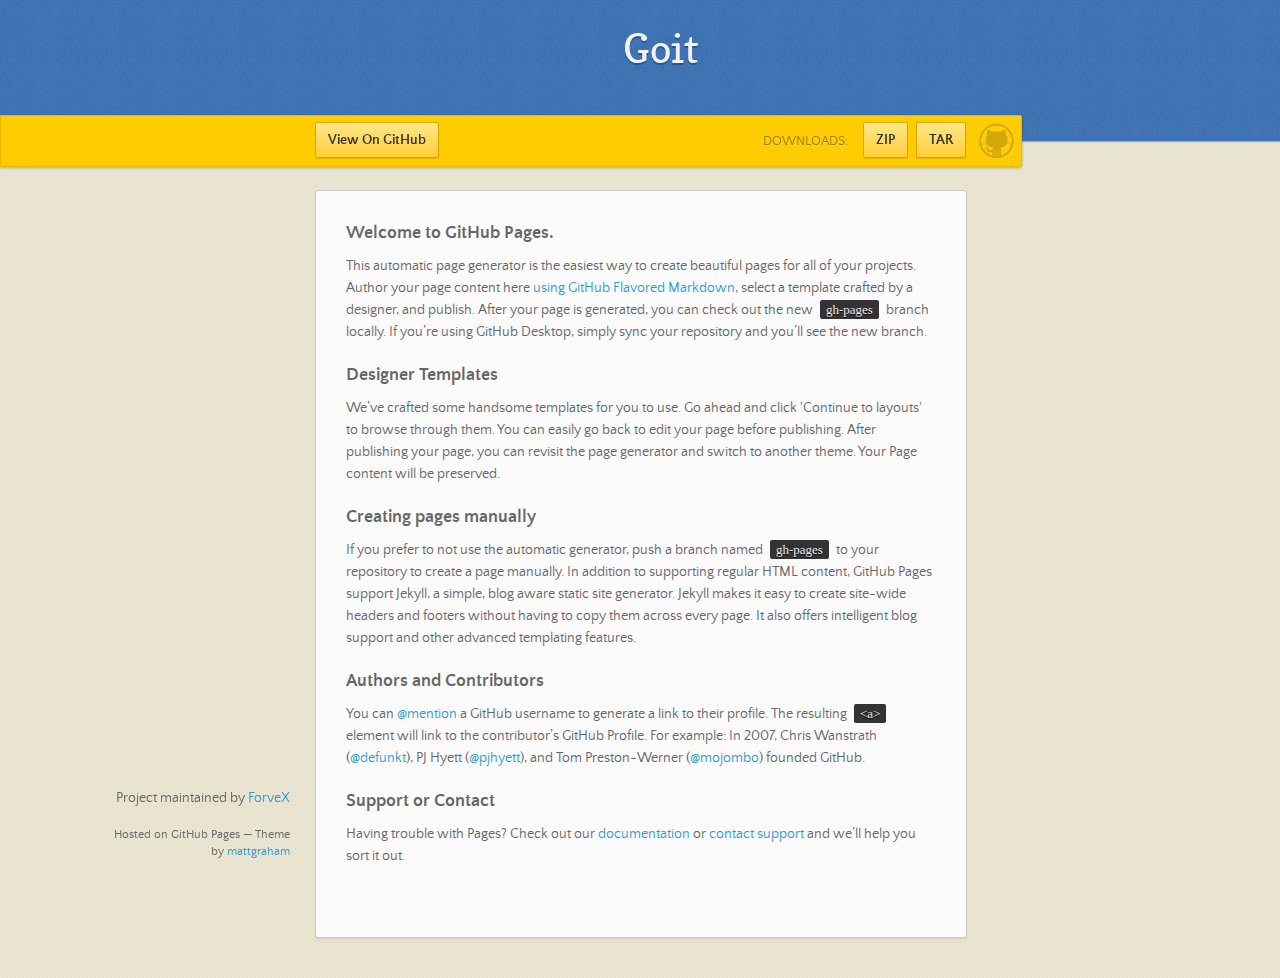
<file: index.html>
<!doctype html>
<html>
  <head>
    <meta charset="utf-8">
    <meta http-equiv="X-UA-Compatible" content="chrome=1">
    <title>Goit by ForveX</title>
    <link rel="stylesheet" href="stylesheets/styles.css">
    <link rel="stylesheet" href="stylesheets/github-dark.css">
    <script src="https://ajax.googleapis.com/ajax/libs/jquery/1.7.1/jquery.min.js"></script>
    <script src="javascripts/main.js"></script>
    <!--[if lt IE 9]>
      <script src="//html5shiv.googlecode.com/svn/trunk/html5.js"></script>
    <![endif]-->
    <meta name="viewport" content="width=device-width, initial-scale=1, user-scalable=no">

  </head>
  <body>

      <header>
        <h1>Goit</h1>
        <p></p>
      </header>

      <div id="banner">
        <span id="logo"></span>

        <a href="https://github.com/ForveX/GoIT" class="button fork"><strong>View On GitHub</strong></a>
        <div class="downloads">
          <span>Downloads:</span>
          <ul>
            <li><a href="https://github.com/ForveX/GoIT/zipball/master" class="button">ZIP</a></li>
            <li><a href="https://github.com/ForveX/GoIT/tarball/master" class="button">TAR</a></li>
          </ul>
        </div>
      </div><!-- end banner -->

    <div class="wrapper">
      <nav>
        <ul></ul>
      </nav>
      <section>
        <h3>
<a id="welcome-to-github-pages" class="anchor" href="#welcome-to-github-pages" aria-hidden="true"><span aria-hidden="true" class="octicon octicon-link"></span></a>Welcome to GitHub Pages.</h3>

<p>This automatic page generator is the easiest way to create beautiful pages for all of your projects. Author your page content here <a href="https://guides.github.com/features/mastering-markdown/">using GitHub Flavored Markdown</a>, select a template crafted by a designer, and publish. After your page is generated, you can check out the new <code>gh-pages</code> branch locally. If you’re using GitHub Desktop, simply sync your repository and you’ll see the new branch.</p>

<h3>
<a id="designer-templates" class="anchor" href="#designer-templates" aria-hidden="true"><span aria-hidden="true" class="octicon octicon-link"></span></a>Designer Templates</h3>

<p>We’ve crafted some handsome templates for you to use. Go ahead and click 'Continue to layouts' to browse through them. You can easily go back to edit your page before publishing. After publishing your page, you can revisit the page generator and switch to another theme. Your Page content will be preserved.</p>

<h3>
<a id="creating-pages-manually" class="anchor" href="#creating-pages-manually" aria-hidden="true"><span aria-hidden="true" class="octicon octicon-link"></span></a>Creating pages manually</h3>

<p>If you prefer to not use the automatic generator, push a branch named <code>gh-pages</code> to your repository to create a page manually. In addition to supporting regular HTML content, GitHub Pages support Jekyll, a simple, blog aware static site generator. Jekyll makes it easy to create site-wide headers and footers without having to copy them across every page. It also offers intelligent blog support and other advanced templating features.</p>

<h3>
<a id="authors-and-contributors" class="anchor" href="#authors-and-contributors" aria-hidden="true"><span aria-hidden="true" class="octicon octicon-link"></span></a>Authors and Contributors</h3>

<p>You can <a href="https://help.github.com/articles/basic-writing-and-formatting-syntax/#mentioning-users-and-teams" class="user-mention">@mention</a> a GitHub username to generate a link to their profile. The resulting <code>&lt;a&gt;</code> element will link to the contributor’s GitHub Profile. For example: In 2007, Chris Wanstrath (<a href="https://github.com/defunkt" class="user-mention">@defunkt</a>), PJ Hyett (<a href="https://github.com/pjhyett" class="user-mention">@pjhyett</a>), and Tom Preston-Werner (<a href="https://github.com/mojombo" class="user-mention">@mojombo</a>) founded GitHub.</p>

<h3>
<a id="support-or-contact" class="anchor" href="#support-or-contact" aria-hidden="true"><span aria-hidden="true" class="octicon octicon-link"></span></a>Support or Contact</h3>

<p>Having trouble with Pages? Check out our <a href="https://help.github.com/pages">documentation</a> or <a href="https://github.com/contact">contact support</a> and we’ll help you sort it out.</p>
      </section>
      <footer>
        <p>Project maintained by <a href="https://github.com/ForveX">ForveX</a></p>
        <p><small>Hosted on GitHub Pages &mdash; Theme by <a href="https://twitter.com/michigangraham">mattgraham</a></small></p>
      </footer>
    </div>
    <!--[if !IE]><script>fixScale(document);</script><![endif]-->
    
  </body>
</html>
</file>
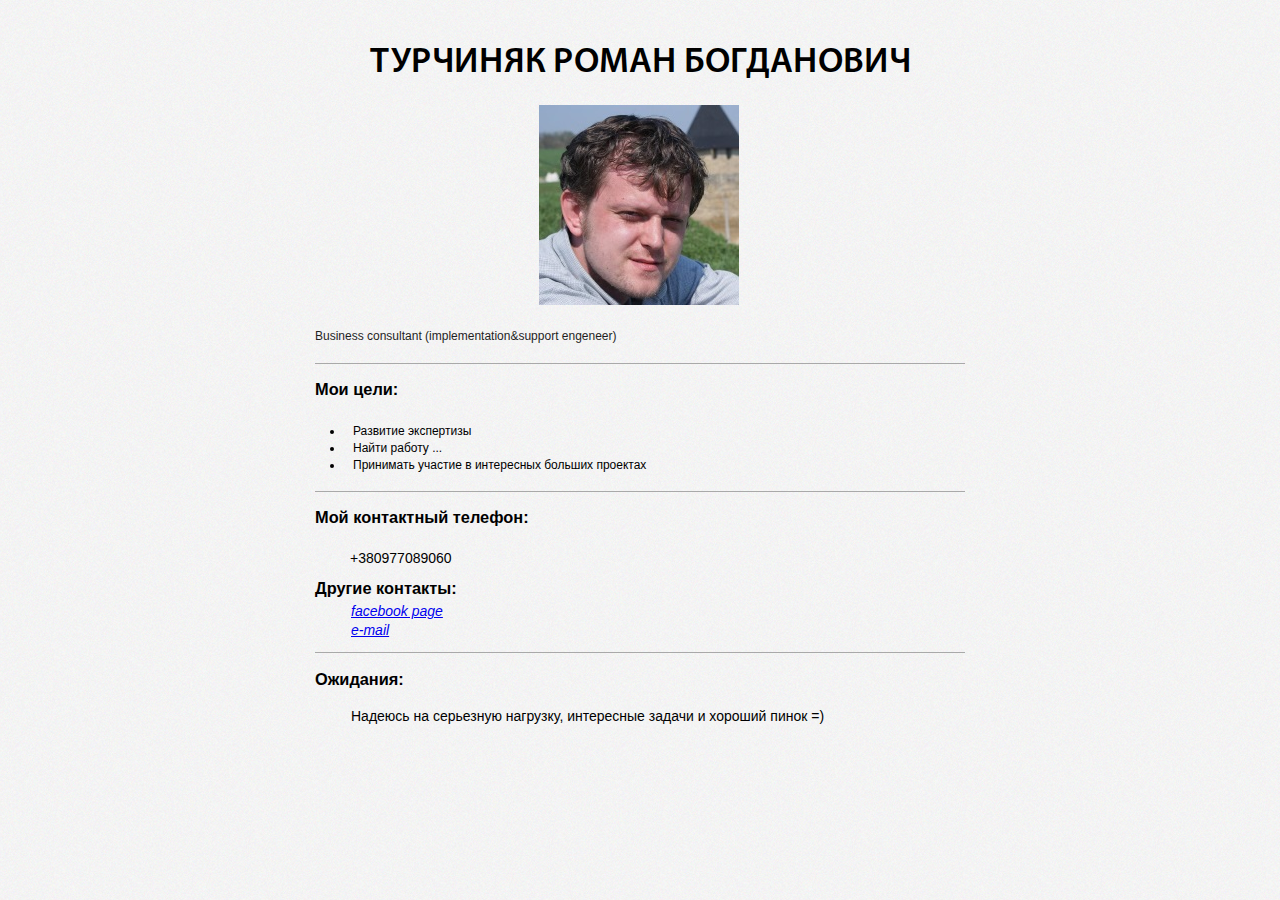
<file: HW1/index.html>
<!DOCTYPE html>
<html lang = "ru">

<head>
    <meta charset="utf-8">
    <title>About Me</title>
    <link href="css/style.css" rel="stylesheet">
</head>
<body>
<div class="content">
    <div class="name">
        <h1>ТУРЧИНЯК РОМАН БОГДАНОВИЧ</h1>
    </div>

    <div>
        <div class="pic">
            <img src="img/me.jpg" alt='Photo'/>
        </div>
    </div>

    <div class="bordered pic-descr">
        <p>Business consultant (implementation&support engeneer)</p>
    </div>

    <div class="bordered descr">
        <h3>Мои цели:</h3>
          <div class="list">
            <ul>
                <li>Развитие экспертизы</li>
                <li>Найти работу ...</li>
                <li>Принимать участие в интересных больших проектах</li>
            </ul>
          </div>
    </div>

    <div class="bordered contact">
        <div>
            <h3>Мой контактный телефон:</h3>
            <p>
                +380977089060
            </p>
        </div>
        <div class="othercnt">
            <h3>Другие контакты:</h3>
            <div>
                <p class="ypage"><a href="https://www.facebook.com/ForveX">facebook page</a></p>
                <p class="ypage"><a href="mailto:elf295@gmail.com">e-mail</a></p>
            </div>
        </div>
    </div>

    <div class="exp">
        <h3>Ожидания:</h3>
        <p>Надеюсь на серьезную нагрузку, интересные задачи и хороший пинок =)</p>
    </div>
</div>
</body>
</file>
<file: stylesheets/styles.css>
/*
Leap Day for GitHub Pages
by Matt Graham
*/
@font-face {
  font-family: 'Quattrocento Sans';
  src: url("../fonts/quattrocentosans-bold-webfont.eot");
  src: url("../fonts/quattrocentosans-bold-webfont.eot?#iefix") format("embedded-opentype"), url("../fonts/quattrocentosans-bold-webfont.woff") format("woff"), url("../fonts/quattrocentosans-bold-webfont.ttf") format("truetype"), url("../fonts/quattrocentosans-bold-webfont.svg#QuattrocentoSansBold") format("svg");
  font-weight: bold;
  font-style: normal;
}

@font-face {
  font-family: 'Quattrocento Sans';
  src: url("../fonts/quattrocentosans-bolditalic-webfont.eot");
  src: url("../fonts/quattrocentosans-bolditalic-webfont.eot?#iefix") format("embedded-opentype"), url("../fonts/quattrocentosans-bolditalic-webfont.woff") format("woff"), url("../fonts/quattrocentosans-bolditalic-webfont.ttf") format("truetype"), url("../fonts/quattrocentosans-bolditalic-webfont.svg#QuattrocentoSansBoldItalic") format("svg");
  font-weight: bold;
  font-style: italic;
}

@font-face {
  font-family: 'Quattrocento Sans';
  src: url("../fonts/quattrocentosans-italic-webfont.eot");
  src: url("../fonts/quattrocentosans-italic-webfont.eot?#iefix") format("embedded-opentype"), url("../fonts/quattrocentosans-italic-webfont.woff") format("woff"), url("../fonts/quattrocentosans-italic-webfont.ttf") format("truetype"), url("../fonts/quattrocentosans-italic-webfont.svg#QuattrocentoSansItalic") format("svg");
  font-weight: normal;
  font-style: italic;
}

@font-face {
  font-family: 'Quattrocento Sans';
  src: url("../fonts/quattrocentosans-regular-webfont.eot");
  src: url("../fonts/quattrocentosans-regular-webfont.eot?#iefix") format("embedded-opentype"), url("../fonts/quattrocentosans-regular-webfont.woff") format("woff"), url("../fonts/quattrocentosans-regular-webfont.ttf") format("truetype"), url("../fonts/quattrocentosans-regular-webfont.svg#QuattrocentoSansRegular") format("svg");
  font-weight: normal;
  font-style: normal;
}

@font-face {
  font-family: 'Copse';
  src: url("../fonts/copse-regular-webfont.eot");
  src: url("../fonts/copse-regular-webfont.eot?#iefix") format("embedded-opentype"), url("../fonts/copse-regular-webfont.woff") format("woff"), url("../fonts/copse-regular-webfont.ttf") format("truetype"), url("../fonts/copse-regular-webfont.svg#CopseRegular") format("svg");
  font-weight: normal;
  font-style: normal;
}

/* normalize.css 2012-02-07T12:37 UTC - https://github.com/necolas/normalize.css */
/* =============================================================================
   HTML5 display definitions
   ========================================================================== */
/*
 * Corrects block display not defined in IE6/7/8/9 & FF3
 */
article,
aside,
details,
figcaption,
figure,
footer,
header,
hgroup,
nav,
section,
summary {
  display: block;
}

/*
 * Corrects inline-block display not defined in IE6/7/8/9 & FF3
 */
audio,
canvas,
video {
  display: inline-block;
  *display: inline;
  *zoom: 1;
}

/*
 * Prevents modern browsers from displaying 'audio' without controls
 */
audio:not([controls]) {
  display: none;
}

/*
 * Addresses styling for 'hidden' attribute not present in IE7/8/9, FF3, S4
 * Known issue: no IE6 support
 */
[hidden] {
  display: none;
}

/* =============================================================================
   Base
   ========================================================================== */
/*
 * 1. Corrects text resizing oddly in IE6/7 when body font-size is set using em units
 *    http://clagnut.com/blog/348/#c790
 * 2. Prevents iOS text size adjust after orientation change, without disabling user zoom
 *    www.456bereastreet.com/archive/201012/controlling_text_size_in_safari_for_ios_without_disabling_user_zoom/
 */
html {
  font-size: 100%;
  /* 1 */
  -webkit-text-size-adjust: 100%;
  /* 2 */
  -ms-text-size-adjust: 100%;
  /* 2 */
}

/*
 * Addresses font-family inconsistency between 'textarea' and other form elements.
 */
html,
button,
input,
select,
textarea {
  font-family: sans-serif;
}

/*
 * Addresses margins handled incorrectly in IE6/7
 */
body {
  margin: 0;
}

/* =============================================================================
   Links
   ========================================================================== */
/*
 * Addresses outline displayed oddly in Chrome
 */
a:focus {
  outline: thin dotted;
}

/*
 * Improves readability when focused and also mouse hovered in all browsers
 * people.opera.com/patrickl/experiments/keyboard/test
 */
a:hover,
a:active {
  outline: 0;
}

/* =============================================================================
   Typography
   ========================================================================== */
/*
 * Addresses font sizes and margins set differently in IE6/7
 * Addresses font sizes within 'section' and 'article' in FF4+, Chrome, S5
 */
h1 {
  font-size: 2em;
  margin: 0.67em 0;
}

h2 {
  font-size: 1.5em;
  margin: 0.83em 0;
}

h3 {
  font-size: 1.17em;
  margin: 1em 0;
}

h4 {
  font-size: 1em;
  margin: 1.33em 0;
}

h5 {
  font-size: 0.83em;
  margin: 1.67em 0;
}

h6 {
  font-size: 0.75em;
  margin: 2.33em 0;
}

/*
 * Addresses styling not present in IE7/8/9, S5, Chrome
 */
abbr[title] {
  border-bottom: 1px dotted;
}

/*
 * Addresses style set to 'bolder' in FF3+, S4/5, Chrome
*/
b,
strong {
  font-weight: bold;
}

blockquote {
  margin: 1em 40px;
}

/*
 * Addresses styling not present in S5, Chrome
 */
dfn {
  font-style: italic;
}

/*
 * Addresses styling not present in IE6/7/8/9
 */
mark {
  background: #ff0;
  color: #000;
}

/*
 * Addresses margins set differently in IE6/7
 */
p,
pre {
  margin: 1em 0;
}

/*
 * Corrects font family set oddly in IE6, S4/5, Chrome
 * en.wikipedia.org/wiki/User:Davidgothberg/Test59
 */
pre,
code,
kbd,
samp {
  font-family: monospace, serif;
  _font-family: 'courier new', monospace;
  font-size: 1em;
}

/*
 * 1. Addresses CSS quotes not supported in IE6/7
 * 2. Addresses quote property not supported in S4
 */
/* 1 */
q {
  quotes: none;
}

/* 2 */
q:before,
q:after {
  content: '';
  content: none;
}

small {
  font-size: 75%;
}

/*
 * Prevents sub and sup affecting line-height in all browsers
 * gist.github.com/413930
 */
sub,
sup {
  font-size: 75%;
  line-height: 0;
  position: relative;
  vertical-align: baseline;
}

sup {
  top: -0.5em;
}

sub {
  bottom: -0.25em;
}

/* =============================================================================
   Lists
   ========================================================================== */
/*
 * Addresses margins set differently in IE6/7
 */
dl,
menu,
ol,
ul {
  margin: 1em 0;
}

dd {
  margin: 0 0 0 40px;
}

/*
 * Addresses paddings set differently in IE6/7
 */
menu,
ol,
ul {
  padding: 0 0 0 40px;
}

/*
 * Corrects list images handled incorrectly in IE7
 */
nav ul,
nav ol {
  list-style: none;
  list-style-image: none;
}

/* =============================================================================
   Embedded content
   ========================================================================== */
/*
 * 1. Removes border when inside 'a' element in IE6/7/8/9, FF3
 * 2. Improves image quality when scaled in IE7
 *    code.flickr.com/blog/2008/11/12/on-ui-quality-the-little-things-client-side-image-resizing/
 */
img {
  border: 0;
  /* 1 */
  -ms-interpolation-mode: bicubic;
  /* 2 */
}

/*
 * Corrects overflow displayed oddly in IE9
 */
svg:not(:root) {
  overflow: hidden;
}

/* =============================================================================
   Figures
   ========================================================================== */
/*
 * Addresses margin not present in IE6/7/8/9, S5, O11
 */
figure {
  margin: 0;
}

/* =============================================================================
   Forms
   ========================================================================== */
/*
 * Corrects margin displayed oddly in IE6/7
 */
form {
  margin: 0;
}

/*
 * Define consistent border, margin, and padding
 */
fieldset {
  border: 1px solid #c0c0c0;
  margin: 0 2px;
  padding: 0.35em 0.625em 0.75em;
}

/*
 * 1. Corrects color not being inherited in IE6/7/8/9
 * 2. Corrects text not wrapping in FF3 
 * 3. Corrects alignment displayed oddly in IE6/7
 */
legend {
  border: 0;
  /* 1 */
  padding: 0;
  white-space: normal;
  /* 2 */
  *margin-left: -7px;
  /* 3 */
}

/*
 * 1. Corrects font size not being inherited in all browsers
 * 2. Addresses margins set differently in IE6/7, FF3+, S5, Chrome
 * 3. Improves appearance and consistency in all browsers
 */
button,
input,
select,
textarea {
  font-size: 100%;
  /* 1 */
  margin: 0;
  /* 2 */
  vertical-align: baseline;
  /* 3 */
  *vertical-align: middle;
  /* 3 */
}

/*
 * Addresses FF3/4 setting line-height on 'input' using !important in the UA stylesheet
 */
button,
input {
  line-height: normal;
  /* 1 */
}

/*
 * 1. Improves usability and consistency of cursor style between image-type 'input' and others
 * 2. Corrects inability to style clickable 'input' types in iOS
 * 3. Removes inner spacing in IE7 without affecting normal text inputs
 *    Known issue: inner spacing remains in IE6
 */
button,
input[type="button"],
input[type="reset"],
input[type="submit"] {
  cursor: pointer;
  /* 1 */
  -webkit-appearance: button;
  /* 2 */
  *overflow: visible;
  /* 3 */
}

/*
 * Re-set default cursor for disabled elements
 */
button[disabled],
input[disabled] {
  cursor: default;
}

/*
 * 1. Addresses box sizing set to content-box in IE8/9
 * 2. Removes excess padding in IE8/9
 * 3. Removes excess padding in IE7
      Known issue: excess padding remains in IE6
 */
input[type="checkbox"],
input[type="radio"] {
  box-sizing: border-box;
  /* 1 */
  padding: 0;
  /* 2 */
  *height: 13px;
  /* 3 */
  *width: 13px;
  /* 3 */
}

/*
 * 1. Addresses appearance set to searchfield in S5, Chrome
 * 2. Addresses box-sizing set to border-box in S5, Chrome (include -moz to future-proof)
 */
input[type="search"] {
  -webkit-appearance: textfield;
  /* 1 */
  -moz-box-sizing: content-box;
  -webkit-box-sizing: content-box;
  /* 2 */
  box-sizing: content-box;
}

/*
 * Removes inner padding and search cancel button in S5, Chrome on OS X
 */
input[type="search"]::-webkit-search-decoration,
input[type="search"]::-webkit-search-cancel-button {
  -webkit-appearance: none;
}

/*
 * Removes inner padding and border in FF3+
 * www.sitepen.com/blog/2008/05/14/the-devils-in-the-details-fixing-dojos-toolbar-buttons/
 */
button::-moz-focus-inner,
input::-moz-focus-inner {
  border: 0;
  padding: 0;
}

/*
 * 1. Removes default vertical scrollbar in IE6/7/8/9
 * 2. Improves readability and alignment in all browsers
 */
textarea {
  overflow: auto;
  /* 1 */
  vertical-align: top;
  /* 2 */
}

/* =============================================================================
   Tables
   ========================================================================== */
/*
 * Remove most spacing between table cells
 */
table {
  border-collapse: collapse;
  border-spacing: 0;
}

body {
  font: 14px/22px "Quattrocento Sans", "Helvetica Neue", Helvetica, Arial, sans-serif;
  color: #666;
  font-weight: 300;
  margin: 0px;
  padding: 0px 0 20px 0px;
  background: url(../images/body-background.png) #eae6d1;
}

h1, h2, h3, h4, h5, h6 {
  color: #333;
  margin: 0 0 10px;
}

p, ul, ol, table, pre, dl {
  margin: 0 0 20px;
}

h1, h2, h3 {
  line-height: 1.1;
}

h1 {
  font-size: 28px;
}

h2 {
  font-size: 24px;
  color: #393939;
}

h3, h4, h5, h6 {
  color: #666666;
}

h3 {
  font-size: 18px;
  line-height: 24px;
}

a {
  color: #3399cc;
  font-weight: 400;
  text-decoration: none;
}

a small {
  font-size: 11px;
  color: #666;
  margin-top: -0.6em;
  display: block;
}

ul {
  list-style-image: url("../images/bullet.png");
}

strong {
  font-weight: bold;
  color: #333;
}

.wrapper {
  width: 650px;
  margin: 0 auto;
  position: relative;
}

section img {
  max-width: 100%;
}

blockquote {
  border-left: 1px solid #ffcc00;
  margin: 0;
  padding: 0 0 0 20px;
  font-style: italic;
}

code {
  font-family: "Lucida Sans", Monaco, Bitstream Vera Sans Mono, Lucida Console, Terminal;
  font-size: 13px;
  color: #efefef;
  text-shadow: 0px 1px 0px #000;
  margin: 0 4px;
  padding: 2px 6px;
  background: #333;
  -moz-border-radius: 2px;
  -webkit-border-radius: 2px;
  -o-border-radius: 2px;
  -ms-border-radius: 2px;
  -khtml-border-radius: 2px;
  border-radius: 2px;
}

pre {
  padding: 8px 15px;
  background: #333333;
  -moz-border-radius: 3px;
  -webkit-border-radius: 3px;
  -o-border-radius: 3px;
  -ms-border-radius: 3px;
  -khtml-border-radius: 3px;
  border-radius: 3px;
  border: 1px solid #c7c7c7;
  overflow: auto;
  overflow-y: hidden;
}
pre code {
  margin: 0px;
  padding: 0px;
}

table {
  width: 100%;
  border-collapse: collapse;
}

th {
  text-align: left;
  padding: 5px 10px;
  border-bottom: 1px solid #e5e5e5;
  color: #444;
}

td {
  text-align: left;
  padding: 5px 10px;
  border-bottom: 1px solid #e5e5e5;
  border-right: 1px solid #ffcc00;
}
td:first-child {
  border-left: 1px solid #ffcc00;
}

hr {
  border: 0;
  outline: none;
  height: 11px;
  background: transparent url("../images/hr.gif") center center repeat-x;
  margin: 0 0 20px;
}

dt {
  color: #444;
  font-weight: 700;
}

header {
  padding: 25px 20px 40px 20px;
  margin: 0;
  position: fixed;
  top: 0;
  left: 0;
  right: 0;
  width: 100%;
  text-align: center;
  background: url(../images/background.png) #4276b6;
  -moz-box-shadow: 1px 0px 2px rgba(0, 0, 0, 0.75);
  -webkit-box-shadow: 1px 0px 2px rgba(0, 0, 0, 0.75);
  -o-box-shadow: 1px 0px 2px rgba(0, 0, 0, 0.75);
  box-shadow: 1px 0px 2px rgba(0, 0, 0, 0.75);
  z-index: 99;
  -webkit-font-smoothing: antialiased;
  min-height: 76px;
}
header h1 {
  font: 40px/48px "Copse", "Helvetica Neue", Helvetica, Arial, sans-serif;
  color: #f3f3f3;
  text-shadow: 0px 2px 0px #235796;
  margin: 0px;
  white-space: nowrap;
  overflow: hidden;
  text-overflow: ellipsis;
  -o-text-overflow: ellipsis;
  -ms-text-overflow: ellipsis;
}
header p {
  color: #d8d8d8;
  text-shadow: rgba(0, 0, 0, 0.2) 0 1px 0;
  font-size: 18px;
  margin: 0px;
}

#banner {
  z-index: 100;
  left: 0;
  right: 50%;
  height: 50px;
  margin-right: -382px;
  position: fixed;
  top: 115px;
  background: #ffcc00;
  border: 1px solid #f0b500;
  -moz-box-shadow: 0px 1px 3px rgba(0, 0, 0, 0.25);
  -webkit-box-shadow: 0px 1px 3px rgba(0, 0, 0, 0.25);
  -o-box-shadow: 0px 1px 3px rgba(0, 0, 0, 0.25);
  box-shadow: 0px 1px 3px rgba(0, 0, 0, 0.25);
  -moz-border-radius: 0px 2px 2px 0px;
  -webkit-border-radius: 0px 2px 2px 0px;
  -o-border-radius: 0px 2px 2px 0px;
  -ms-border-radius: 0px 2px 2px 0px;
  -khtml-border-radius: 0px 2px 2px 0px;
  border-radius: 0px 2px 2px 0px;
  padding-right: 10px;
}
#banner .button {
  border: 1px solid #dba500;
  background: -webkit-gradient(linear, 50% 0%, 50% 100%, color-stop(0%, #ffe788), color-stop(100%, #ffce38));
  background: -webkit-linear-gradient(#ffe788, #ffce38);
  background: -moz-linear-gradient(#ffe788, #ffce38);
  background: -o-linear-gradient(#ffe788, #ffce38);
  background: -ms-linear-gradient(#ffe788, #ffce38);
  background: linear-gradient(#ffe788, #ffce38);
  -moz-border-radius: 2px;
  -webkit-border-radius: 2px;
  -o-border-radius: 2px;
  -ms-border-radius: 2px;
  -khtml-border-radius: 2px;
  border-radius: 2px;
  -moz-box-shadow: inset 0px 1px 0px rgba(255, 255, 255, 0.4), 0px 1px 1px rgba(0, 0, 0, 0.1);
  -webkit-box-shadow: inset 0px 1px 0px rgba(255, 255, 255, 0.4), 0px 1px 1px rgba(0, 0, 0, 0.1);
  -o-box-shadow: inset 0px 1px 0px rgba(255, 255, 255, 0.4), 0px 1px 1px rgba(0, 0, 0, 0.1);
  box-shadow: inset 0px 1px 0px rgba(255, 255, 255, 0.4), 0px 1px 1px rgba(0, 0, 0, 0.1);
  background-color: #FFE788;
  margin-left: 5px;
  padding: 10px 12px;
  margin-top: 6px;
  line-height: 14px;
  font-size: 14px;
  color: #333;
  font-weight: bold;
  display: inline-block;
  text-align: center;
}
#banner .button:hover {
  background: -webkit-gradient(linear, 50% 0%, 50% 100%, color-stop(0%, #ffe788), color-stop(100%, #ffe788));
  background: -webkit-linear-gradient(#ffe788, #ffe788);
  background: -moz-linear-gradient(#ffe788, #ffe788);
  background: -o-linear-gradient(#ffe788, #ffe788);
  background: -ms-linear-gradient(#ffe788, #ffe788);
  background: linear-gradient(#ffe788, #ffe788);
  background-color: #ffeca0;
}
#banner .fork {
  position: fixed;
  left: 50%;
  margin-left: -325px;
  padding: 10px 12px;
  margin-top: 6px;
  line-height: 14px;
  font-size: 14px;
  background-color: #FFE788;
}
#banner .downloads {
  float: right;
  margin: 0 45px 0 0;
}
#banner .downloads span {
  float: left;
  line-height: 52px;
  font-size: 90%;
  color: #9d7f0d;
  text-transform: uppercase;
  text-shadow: rgba(255, 255, 255, 0.2) 0 1px 0;
}
#banner ul {
  list-style: none;
  height: 40px;
  padding: 0;
  float: left;
  margin-left: 10px;
}
#banner ul li {
  display: inline;
}
#banner ul li a.button {
  background-color: #FFE788;
}
#banner #logo {
  position: absolute;
  height: 36px;
  width: 36px;
  right: 7px;
  top: 7px;
  display: block;
  background: url(../images/octocat-logo.png);
}

section {
  width: 590px;
  padding: 30px 30px 50px 30px;
  margin: 20px 0;
  margin-top: 190px;
  position: relative;
  background: #fbfbfb;
  -moz-border-radius: 3px;
  -webkit-border-radius: 3px;
  -o-border-radius: 3px;
  -ms-border-radius: 3px;
  -khtml-border-radius: 3px;
  border-radius: 3px;
  border: 1px solid #cbcbcb;
  -moz-box-shadow: 0px 1px 2px rgba(0, 0, 0, 0.09), inset 0px 0px 2px 2px rgba(255, 255, 255, 0.5), inset 0 0 5px 5px rgba(255, 255, 255, 0.4);
  -webkit-box-shadow: 0px 1px 2px rgba(0, 0, 0, 0.09), inset 0px 0px 2px 2px rgba(255, 255, 255, 0.5), inset 0 0 5px 5px rgba(255, 255, 255, 0.4);
  -o-box-shadow: 0px 1px 2px rgba(0, 0, 0, 0.09), inset 0px 0px 2px 2px rgba(255, 255, 255, 0.5), inset 0 0 5px 5px rgba(255, 255, 255, 0.4);
  box-shadow: 0px 1px 2px rgba(0, 0, 0, 0.09), inset 0px 0px 2px 2px rgba(255, 255, 255, 0.5), inset 0 0 5px 5px rgba(255, 255, 255, 0.4);
}

small {
  font-size: 12px;
}

nav {
  width: 230px;
  position: fixed;
  top: 220px;
  left: 50%;
  margin-left: -580px;
  text-align: right;
}
nav ul {
  list-style: none;
  list-style-image: none;
  font-size: 14px;
  line-height: 24px;
}
nav ul li {
  padding: 5px 0px;
  line-height: 16px;
}
nav ul li.tag-h1 {
  font-size: 1.2em;
}
nav ul li.tag-h1 a {
  font-weight: bold;
  color: #333;
}
nav ul li.tag-h2 + .tag-h1 {
  margin-top: 10px;
}
nav ul a {
  color: #666;
}
nav ul a:hover {
  color: #999;
}

footer {
  width: 180px;
  position: fixed;
  left: 50%;
  margin-left: -530px;
  bottom: 20px;
  text-align: right;
  line-height: 16px;
}

@media print, screen and (max-width: 1060px) {
  div.wrapper {
    width: auto;
    margin: 0;
  }

  nav {
    display: none;
  }

  header, section, footer {
    float: none;
  }
  header h1, section h1, footer h1 {
    white-space: nowrap;
    overflow: hidden;
    text-overflow: ellipsis;
    -o-text-overflow: ellipsis;
    -ms-text-overflow: ellipsis;
  }

  #banner {
    width: 100%;
  }
  #banner .downloads {
    margin-right: 60px;
  }
  #banner #logo {
    margin-right: 15px;
  }

  section {
    border: 1px solid #e5e5e5;
    border-width: 1px 0;
    padding: 20px auto;
    margin: 190px auto 20px;
    max-width: 600px;
  }

  footer {
    text-align: center;
    margin: 20px auto;
    position: relative;
    left: auto;
    bottom: auto;
    width: auto;
  }
}
@media print, screen and (max-width: 720px) {
  body {
    word-wrap: break-word;
  }

  header {
    padding: 20px 20px;
    margin: 0;
  }
  header h1 {
    font-size: 32px;
    white-space: nowrap;
    overflow: hidden;
    text-overflow: ellipsis;
    -o-text-overflow: ellipsis;
    -ms-text-overflow: ellipsis;
  }
  header p {
    display: none;
  }

  #banner {
    top: 80px;
  }
  #banner .fork {
    float: left;
    display: inline-block;
    margin-left: 0px;
    position: fixed;
    left: 20px;
  }

  section {
    margin-top: 130px;
    margin-bottom: 0px;
    width: auto;
  }

  header ul, header p.view {
    position: static;
  }
}
@media print, screen and (max-width: 480px) {
  header {
    position: relative;
    padding: 5px 0px;
    min-height: 0px;
  }
  header h1 {
    font-size: 24px;
    white-space: nowrap;
    overflow: hidden;
    text-overflow: ellipsis;
    -o-text-overflow: ellipsis;
    -ms-text-overflow: ellipsis;
  }

  section {
    margin-top: 5px;
  }

  #banner {
    display: none;
  }

  header ul {
    display: none;
  }
}
@media print {
  body {
    padding: 0.4in;
    font-size: 12pt;
    color: #444;
  }
}
@media print, screen and (max-height: 680px) {
  footer {
    text-align: center;
    margin: 20px auto;
    position: relative;
    left: auto;
    bottom: auto;
    width: auto;
  }
}
@media print, screen and (max-height: 480px) {
  nav {
    display: none;
  }

  footer {
    text-align: center;
    margin: 20px auto;
    position: relative;
    left: auto;
    bottom: auto;
    width: auto;
  }
}
</file>
<file: stylesheets/github-dark.css>
/*
The MIT License (MIT)

Copyright (c) 2016 GitHub, Inc.

Permission is hereby granted, free of charge, to any person obtaining a copy
of this software and associated documentation files (the "Software"), to deal
in the Software without restriction, including without limitation the rights
to use, copy, modify, merge, publish, distribute, sublicense, and/or sell
copies of the Software, and to permit persons to whom the Software is
furnished to do so, subject to the following conditions:

The above copyright notice and this permission notice shall be included in all
copies or substantial portions of the Software.

THE SOFTWARE IS PROVIDED "AS IS", WITHOUT WARRANTY OF ANY KIND, EXPRESS OR
IMPLIED, INCLUDING BUT NOT LIMITED TO THE WARRANTIES OF MERCHANTABILITY,
FITNESS FOR A PARTICULAR PURPOSE AND NONINFRINGEMENT. IN NO EVENT SHALL THE
AUTHORS OR COPYRIGHT HOLDERS BE LIABLE FOR ANY CLAIM, DAMAGES OR OTHER
LIABILITY, WHETHER IN AN ACTION OF CONTRACT, TORT OR OTHERWISE, ARISING FROM,
OUT OF OR IN CONNECTION WITH THE SOFTWARE OR THE USE OR OTHER DEALINGS IN THE
SOFTWARE.

*/

.pl-c /* comment */ {
  color: #969896;
}

.pl-c1 /* constant, variable.other.constant, support, meta.property-name, support.constant, support.variable, meta.module-reference, markup.raw, meta.diff.header */,
.pl-s .pl-v /* string variable */ {
  color: #0099cd;
}

.pl-e /* entity */,
.pl-en /* entity.name */ {
  color: #9774cb;
}

.pl-smi /* variable.parameter.function, storage.modifier.package, storage.modifier.import, storage.type.java, variable.other */,
.pl-s .pl-s1 /* string source */ {
  color: #ddd;
}

.pl-ent /* entity.name.tag */ {
  color: #7bcc72;
}

.pl-k /* keyword, storage, storage.type */ {
  color: #cc2372;
}

.pl-s /* string */,
.pl-pds /* punctuation.definition.string, string.regexp.character-class */,
.pl-s .pl-pse .pl-s1 /* string punctuation.section.embedded source */,
.pl-sr /* string.regexp */,
.pl-sr .pl-cce /* string.regexp constant.character.escape */,
.pl-sr .pl-sre /* string.regexp source.ruby.embedded */,
.pl-sr .pl-sra /* string.regexp string.regexp.arbitrary-repitition */ {
  color: #3c66e2;
}

.pl-v /* variable */ {
  color: #fb8764;
}

.pl-id /* invalid.deprecated */ {
  color: #e63525;
}

.pl-ii /* invalid.illegal */ {
  color: #f8f8f8;
  background-color: #e63525;
}

.pl-sr .pl-cce /* string.regexp constant.character.escape */ {
  font-weight: bold;
  color: #7bcc72;
}

.pl-ml /* markup.list */ {
  color: #c26b2b;
}

.pl-mh /* markup.heading */,
.pl-mh .pl-en /* markup.heading entity.name */,
.pl-ms /* meta.separator */ {
  font-weight: bold;
  color: #264ec5;
}

.pl-mq /* markup.quote */ {
  color: #00acac;
}

.pl-mi /* markup.italic */ {
  font-style: italic;
  color: #ddd;
}

.pl-mb /* markup.bold */ {
  font-weight: bold;
  color: #ddd;
}

.pl-md /* markup.deleted, meta.diff.header.from-file */ {
  color: #bd2c00;
  background-color: #ffecec;
}

.pl-mi1 /* markup.inserted, meta.diff.header.to-file */ {
  color: #55a532;
  background-color: #eaffea;
}

.pl-mdr /* meta.diff.range */ {
  font-weight: bold;
  color: #9774cb;
}

.pl-mo /* meta.output */ {
  color: #264ec5;
}
</file>
<file: HW1/css/style.css>
body{
    background: url('../img/bg.png');
    background-repeat: repeat;
}

@font-face {
    font-family: 'MyriadProSemiBold';
    src: url('../fonts/MyriadProSemiBold/MyriadProSemiBold.ttf');
}

.content{
    width: 650px;
    margin: 0 auto;
}

.bordered{
    border-bottom: 1px solid;
    border-color: darkgray;
}

.name {
    height: 26px;
    width: 620px;
    margin: auto;
    margin-top: 42px;
    margin-bottom: 24px;
    text-align: center;
}

.name h1{
    font-family: 'MyriadProSemiBold', sans-serif;
    font-size: 36px;
}

.pic{
    margin: auto;
    margin-top: 37px;
    margin-bottom: 20px;
    height: 202px;
    width: 202px;
}

.pic-descr{
    margin-top: 22px;
    padding-bottom: 8px;
    color: #1f1f1f;
    font-size: 12px;
    font-family: 'Arial', sans-serif;
}

.descr{
    font-size: 14px;
    font-family: 'MyriadPro', sans-serif;
}

.descr h1{
    font-family: 'MyriadProSemiBold', sans-serif;
}

.list{
    margin-left: 23px;
    margin-top: -1px;
}

.descr ul{
    font-size: 12px;
    padding: 6px;
    padding-bottom: 7px;

}

.descr li {
    padding-left: 9px;
    padding-top: 3px;
}

.contact{
    font-size: 14px;
    font-family: 'MyriadPro', sans-serif;
}

.contact h1{
    font-family: 'MyriadProSemiBold', sans-serif;
}

.contact p{
    padding-left: 35px;
    padding-top: 6px;
}

.contact a{
    font-style: italic;
    padding-left: 10px;
}

.othercnt {
    margin-top: -3px;
}

.othercnt h1{
    font-family: 'MyriadProSemiBold', sans-serif;
}

.ypage{
    margin-top: -17px;
    margin-left: -9px;
}

.exp{
    font-size: 14px;
    font-family: 'MyriadPro', sans-serif;
}

.exp h1{
    font-family: 'MyriadProSemiBold', sans-serif;
}

.exp p{
    padding-left:36px;
    padding-top: 3px;
}
</file>
